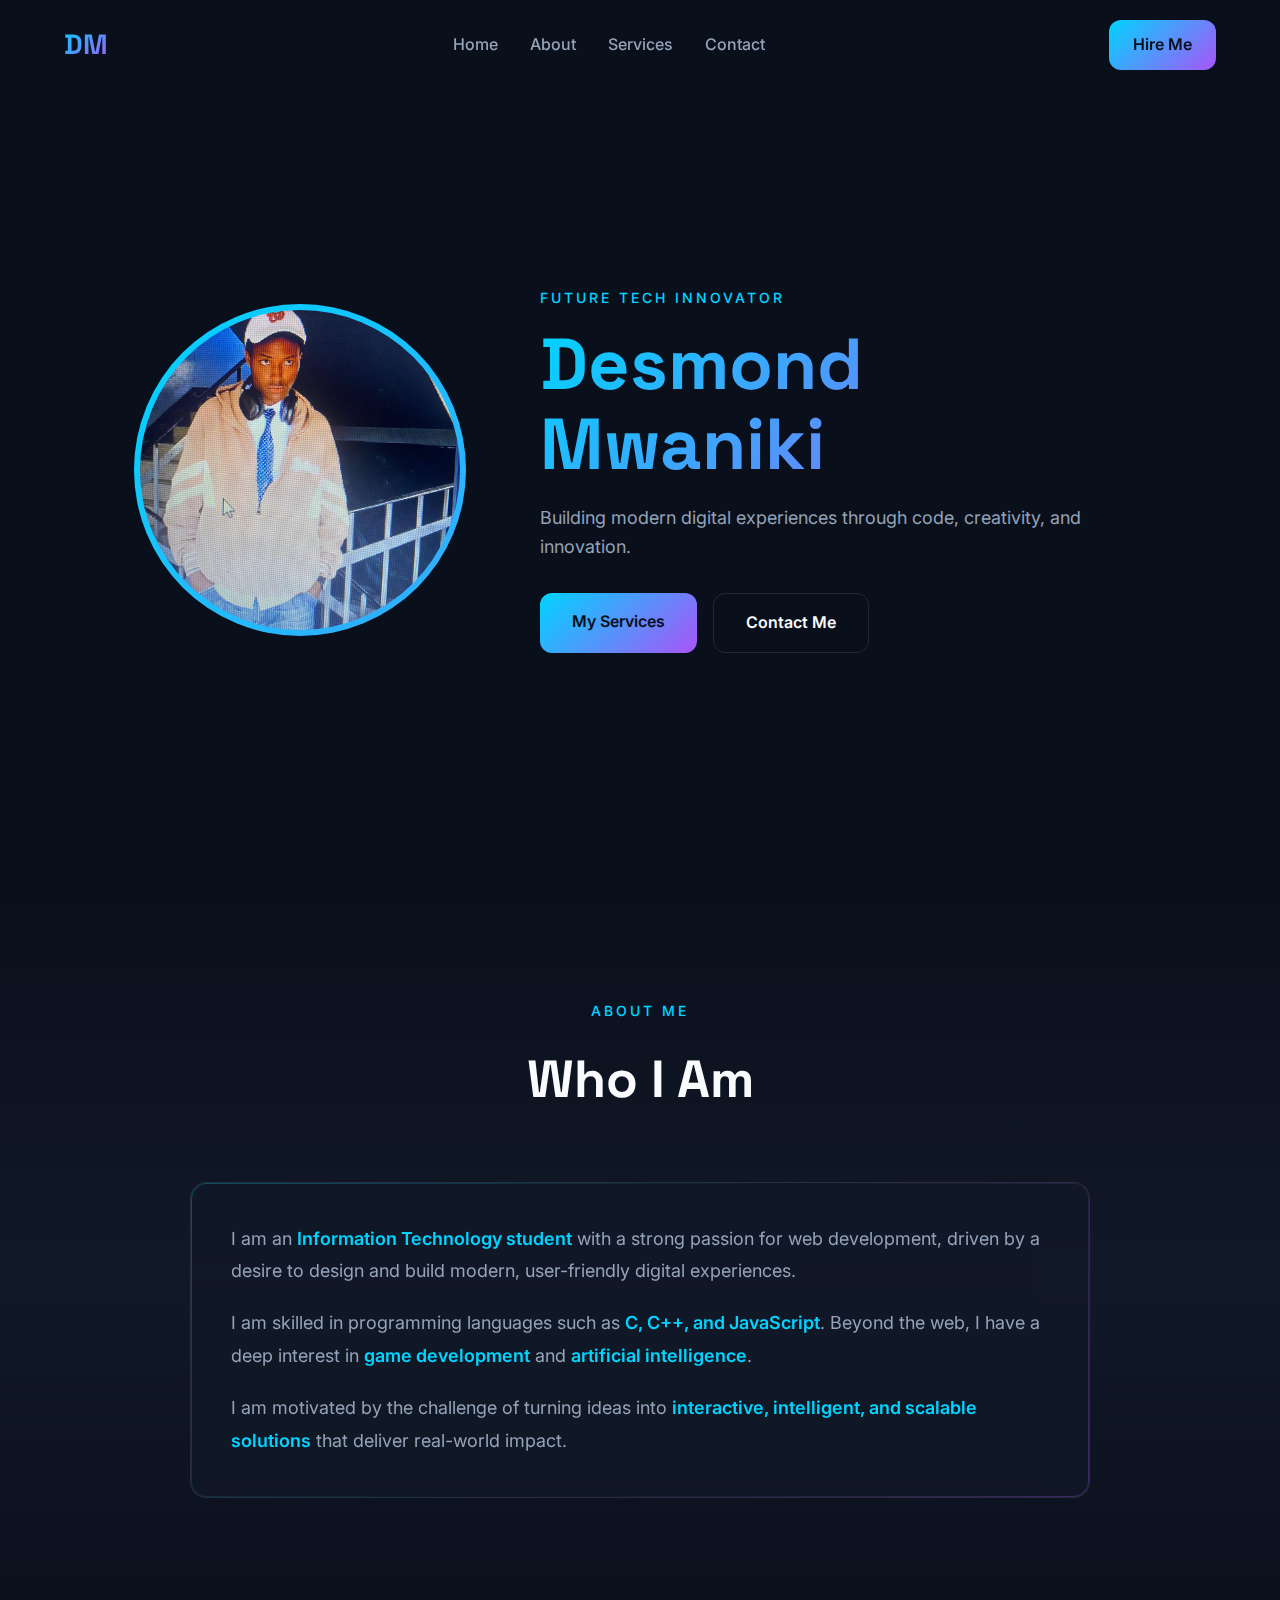
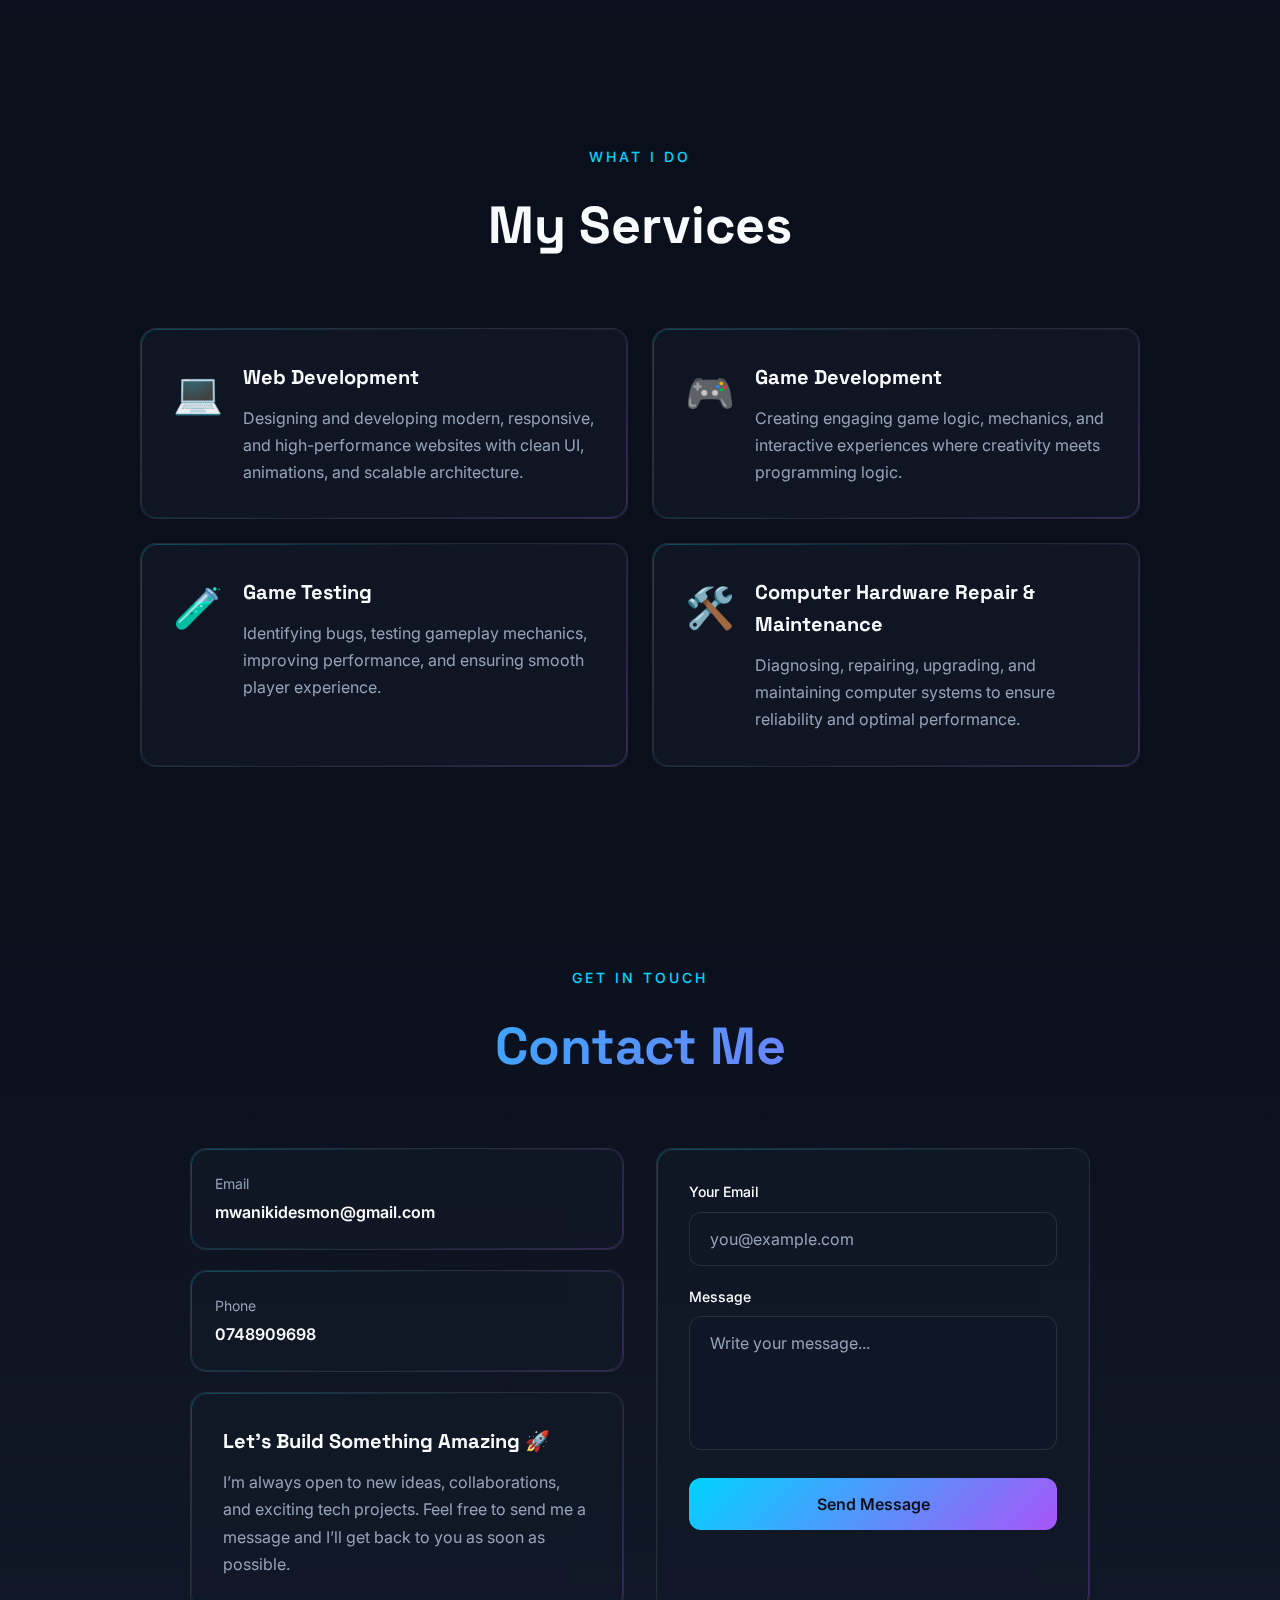
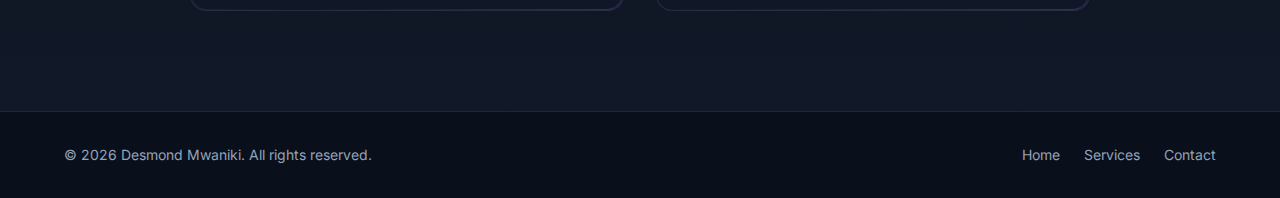
<file: index.html>
<!DOCTYPE html>
<html lang="en">
<head>
  <meta charset="UTF-8" />
  <title>Desmond Mwaniki | IT Innovator</title>
  <meta name="viewport" content="width=device-width, initial-scale=1.0" />
  <link rel="stylesheet" href="style.css" />
</head>

<body>

<!-- ================= NAVIGATION ================= -->
<nav class="navbar" id="navbar">
  <div class="nav-container">
    <div class="nav-logo">DM</div>

    <div class="nav-links">
      <a href="#home">Home</a>
      <a href="#about">About</a>
      <a href="#services">Services</a>
      <a href="#contact">Contact</a>
    </div>

    <a href="#contact" class="nav-cta">Hire Me</a>
  </div>
</nav>

<!-- ================= HERO ================= -->
<section class="hero" id="home">
  <div class="hero-overlay"></div>

  <div class="hero-content">
    <div class="profile-wrapper">
      <div class="profile-frame">
        <img src="profile.jpg.jpeg" alt="Desmond Mwaniki" class="profile-image" />
      </div>
    </div>

    <div class="hero-text">
      <p class="hero-subtitle">Future Tech Innovator</p>
      <h1 class="hero-title gradient-text">Desmond Mwaniki</h1>
      <p class="hero-tagline">
        Building modern digital experiences through code, creativity, and innovation.
      </p>

      <div class="hero-buttons">
        <a href="#services" class="btn-primary">My Services</a>
        <a href="#contact" class="btn-outline">Contact Me</a>
      </div>
    </div>
  </div>

  <div class="scroll-indicator">
    <div class="scroll-mouse">
      <div class="scroll-dot"></div>
    </div>
  </div>
</section>

<!-- ================= ABOUT ================= -->
<section class="about-section" id="about">
  <div class="container">
    <div class="section-header">
      <p class="section-subtitle">About Me</p>
      <h2 class="section-title">Who I Am</h2>
    </div>

    <div class="about-card glass-card">
      <p>
        I am an <span class="highlight">Information Technology student</span> with a strong
        passion for web development, driven by a desire to design and build modern,
        user-friendly digital experiences.
      </p>
      <p>
        I am skilled in programming languages such as
        <span class="highlight">C, C++, and JavaScript</span>. Beyond the web, I have a deep
        interest in <span class="highlight">game development</span> and
        <span class="highlight">artificial intelligence</span>.
      </p>
      <p>
        I am motivated by the challenge of turning ideas into
        <span class="highlight">interactive, intelligent, and scalable solutions</span>
        that deliver real-world impact.
      </p>
    </div>
  </div>
</section>

<!-- ================= SERVICES ================= -->
<section class="services-section" id="services">
  <div class="container">
    <div class="section-header">
      <p class="section-subtitle">What I Do</p>
      <h2 class="section-title">My Services</h2>
    </div>

    <div class="services-grid">
      <div class="service-card glass-card">
        <div class="service-icon">💻</div>
        <div>
          <h3>Web Development</h3>
          <p>
            Designing and developing modern, responsive, and high-performance websites
            with clean UI, animations, and scalable architecture.
          </p>
        </div>
      </div>

      <div class="service-card glass-card">
        <div class="service-icon">🎮</div>
        <div>
          <h3>Game Development</h3>
          <p>
            Creating engaging game logic, mechanics, and interactive experiences
            where creativity meets programming logic.
          </p>
        </div>
      </div>

      <div class="service-card glass-card">
        <div class="service-icon">🧪</div>
        <div>
          <h3>Game Testing</h3>
          <p>
            Identifying bugs, testing gameplay mechanics, improving performance,
            and ensuring smooth player experience.
          </p>
        </div>
      </div>

      <div class="service-card glass-card">
        <div class="service-icon">🛠️</div>
        <div>
          <h3>Computer Hardware Repair & Maintenance</h3>
          <p>
            Diagnosing, repairing, upgrading, and maintaining computer systems
            to ensure reliability and optimal performance.
          </p>
        </div>
      </div>
    </div>
  </div>
</section>

<!-- ================= CONTACT ================= -->
<section class="contact-section" id="contact">
  <div class="container">

    <div class="section-header">
      <p class="section-subtitle">Get In Touch</p>
      <h2 class="section-title gradient-text">Contact Me</h2>
    </div>

    <div class="contact-grid">

      <!-- Contact Info -->
      <div class="contact-info">
        <div class="glass-card contact-card">
          <div>
            <p class="contact-label">Email</p>
            <a href="mailto:mwanikidesmon@gmail.com">
              mwanikidesmon@gmail.com
            </a>
          </div>
        </div>

        <div class="glass-card contact-card">
          <div>
            <p class="contact-label">Phone</p>
            <a href="tel:0748909698">0748909698</a>
          </div>
        </div>

        <div class="glass-card contact-message">
          <h3>Let’s Build Something Amazing 🚀</h3>
          <p>
            I’m always open to new ideas, collaborations, and exciting tech projects.
            Feel free to send me a message and I’ll get back to you as soon as possible.
          </p>
        </div>
      </div>

      <!-- Contact Form -->
      <form class="glass-card contact-form">
        <div class="form-group">
          <label>Your Email</label>
          <input type="email" placeholder="you@example.com" required>
        </div>

        <div class="form-group">
          <label>Message</label>
          <textarea rows="5" placeholder="Write your message..." required></textarea>
        </div>

        <button class="btn-submit">Send Message</button>
      </form>

    </div>
  </div>
</section>

<!-- ================= FOOTER ================= -->
<footer class="footer">
  <div class="container footer-content">
    <p>© 2026 Desmond Mwaniki. All rights reserved.</p>
    <div class="footer-links">
      <a href="#home">Home</a>
      <a href="#services">Services</a>
      <a href="#contact">Contact</a>
    </div>
  </div>
</footer>

<script src="script.js"></script>
</body>
</html>
</file>
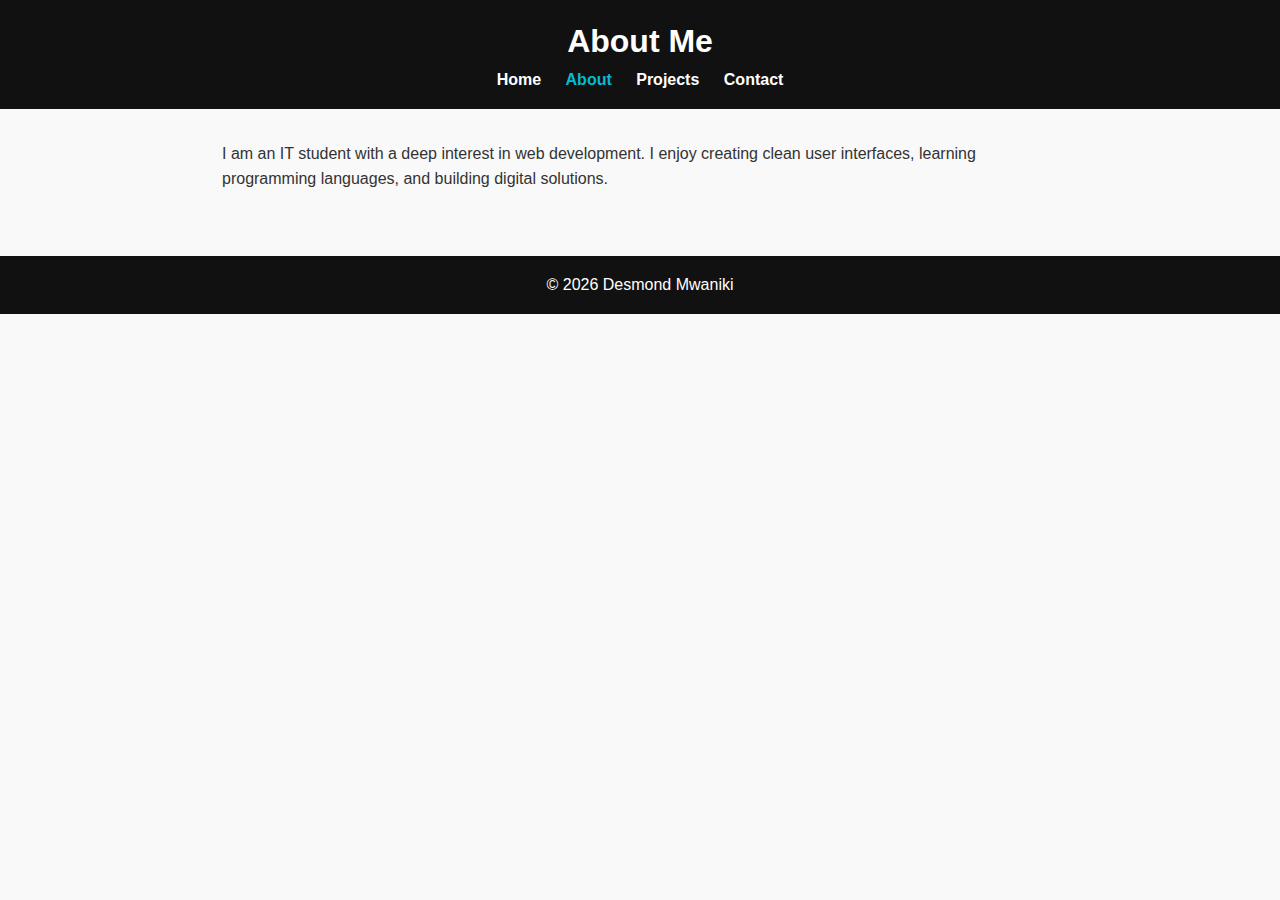
<file: about.html>
<!DOCTYPE html>
<html lang="en">
<head>
    <meta charset="UTF-8">
    <meta name="description" content="About Desmond Mwaniki">
    <meta name="viewport" content="width=device-width, initial-scale=1.0">
    <title>About | Desmond Mwaniki</title>

    <link rel="stylesheet" href="css/style.css">
    <script defer src="js/script.js"></script>
</head>
<body>

<header class="glass">
    <h1>About Me</h1>
    <nav>
        <a href="index.html">Home</a>
        <a href="about.html" class="active">About</a>
        <a href="projects.html">Projects</a>
        <a href="contact.html">Contact</a>
    </nav>
</header>

<section class="content fade-in">
    <p>
        I am an IT student with a deep interest in web development.
        I enjoy creating clean user interfaces, learning programming
        languages, and building digital solutions.
    </p>
</section>

<footer>
    <p>© 2026 Desmond Mwaniki</p>
</footer>

</body>
</html>
</file>
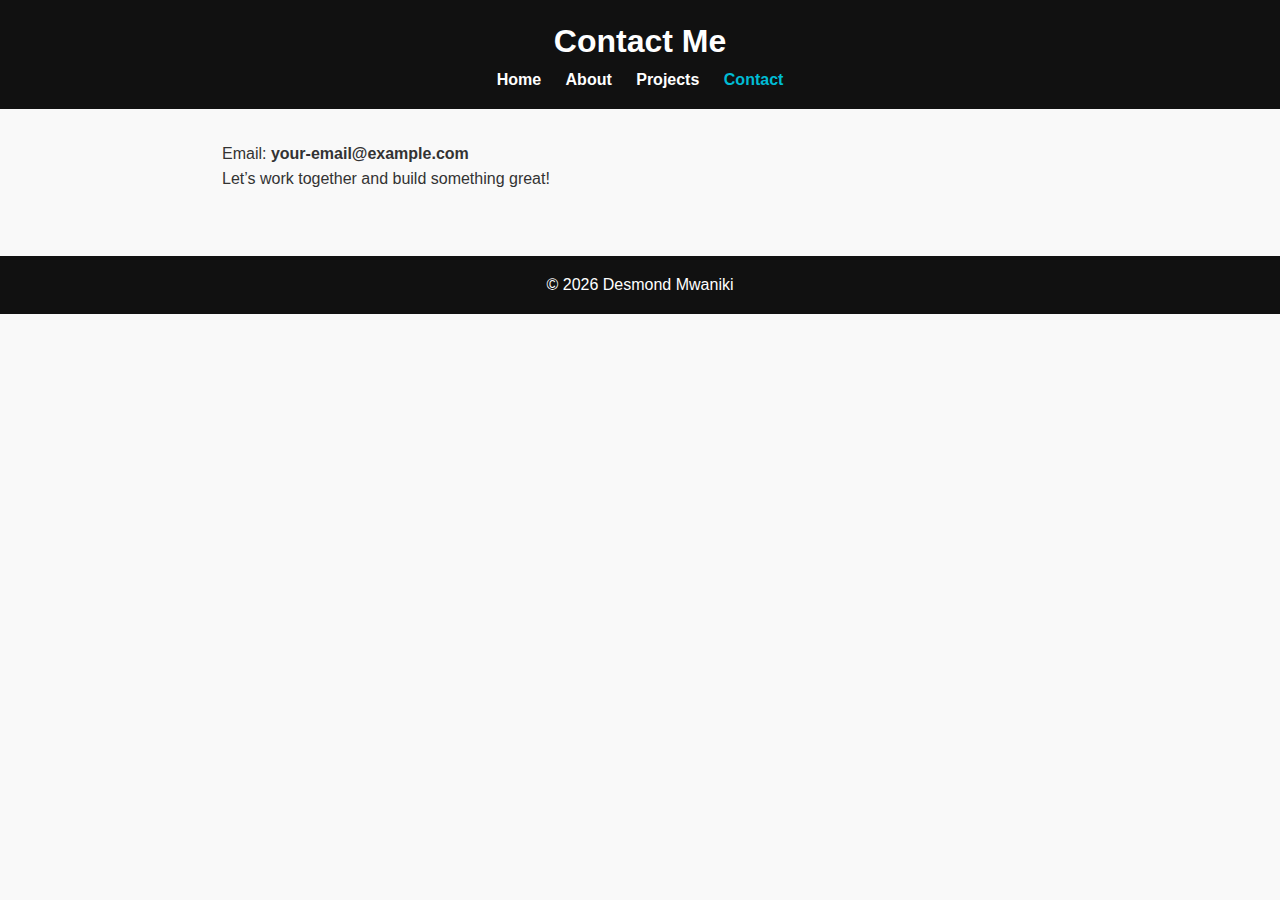
<file: contact.html>
<!DOCTYPE html>
<html lang="en">
<head>
    <meta charset="UTF-8">
    <meta name="description" content="Contact Desmond Mwaniki">
    <meta name="viewport" content="width=device-width, initial-scale=1.0">
    <title>Contact | Desmond Mwaniki</title>
    <link rel="stylesheet" href="css/style.css">
</head>
<body>

<header>
    <h1>Contact Me</h1>
    <nav>
        <a href="index.html">Home</a>
        <a href="about.html">About</a>
        <a href="projects.html">Projects</a>
        <a href="contact.html" class="active">Contact</a>
    </nav>
</header>

<section class="content">
    <p>Email: <strong>your-email@example.com</strong></p>
    <p>Let’s work together and build something great!</p>
</section>

<footer>
    <p>© 2026 Desmond Mwaniki</p>
</footer>

</body>
</html>
</file>
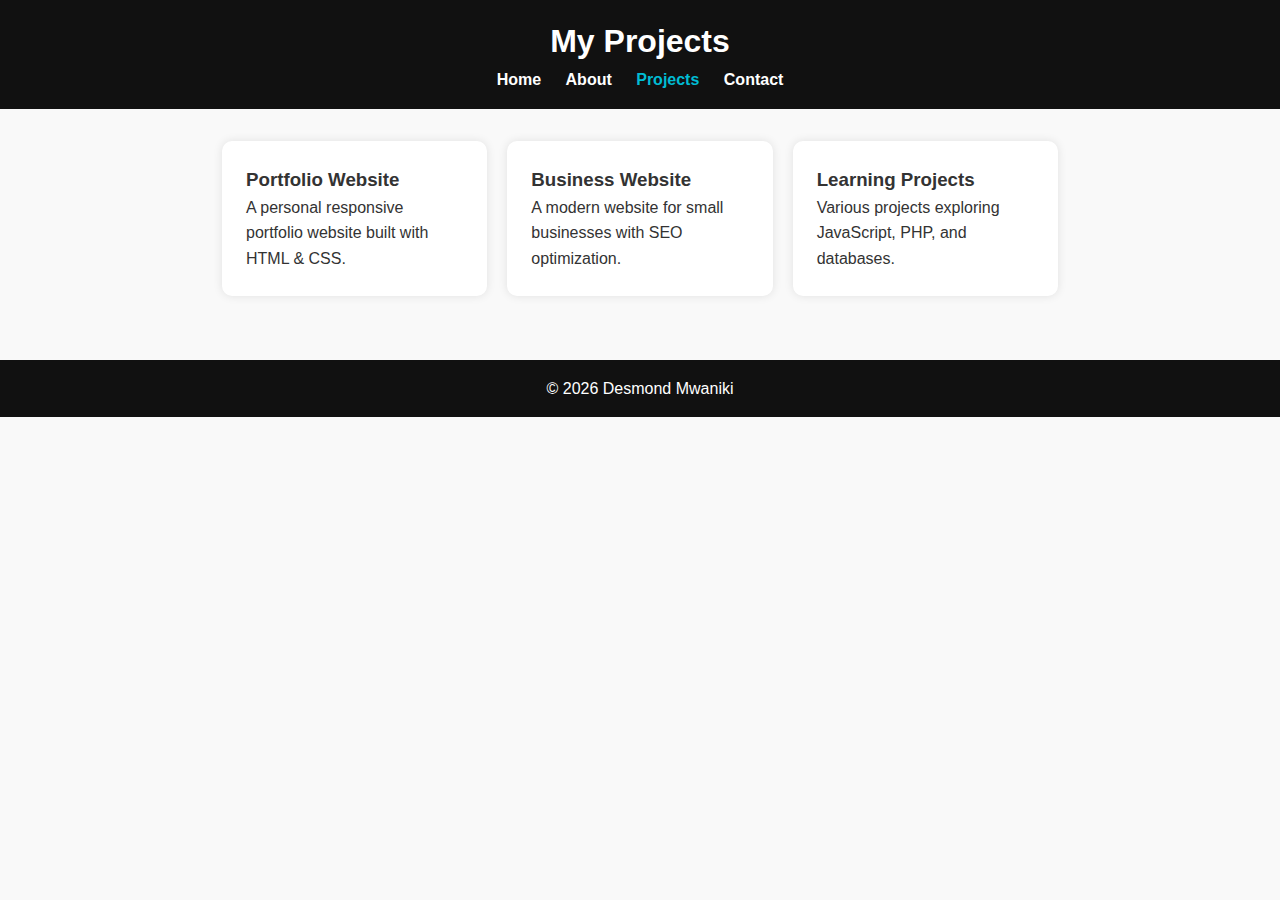
<file: projects.html>
<!DOCTYPE html>
<html lang="en">
<head>
    <meta charset="UTF-8">
    <meta name="description" content="Projects by Desmond Mwaniki">
    <meta name="viewport" content="width=device-width, initial-scale=1.0">
    <title>Projects | Desmond Mwaniki</title>
    <link rel="stylesheet" href="css/style.css">
</head>
<body>

<header>
    <h1>My Projects</h1>
    <nav>
        <a href="index.html">Home</a>
        <a href="about.html">About</a>
        <a href="projects.html" class="active">Projects</a>
        <a href="contact.html">Contact</a>
    </nav>
</header>

<section class="projects">
    <div class="card">
        <h3>Portfolio Website</h3>
        <p>A personal responsive portfolio website built with HTML & CSS.</p>
    </div>
    <div class="card">
        <h3>Business Website</h3>
        <p>A modern website for small businesses with SEO optimization.</p>
    </div>
    <div class="card">
        <h3>Learning Projects</h3>
        <p>Various projects exploring JavaScript, PHP, and databases.</p>
    </div>
</section>

<footer>
    <p>© 2026 Desmond Mwaniki</p>
</footer>

</body>
</html>
</file>
<file: style.css>
@import url('https://fonts.googleapis.com/css2?family=Space+Grotesk:wght@300;400;500;600;700&family=Inter:wght@300;400;500;600;700&display=swap');

/* ============================================
   CSS VARIABLES - Design System
   ============================================ */
:root {
  --color-bg: #0a0f1c;
  --color-bg-light: #111827;
  --color-text: #f8fafc;
  --color-text-muted: #94a3b8;
  --color-primary: #00d4ff;
  --color-accent: #a855f7;
  --color-border: rgba(255, 255, 255, 0.1);
  --color-glass: rgba(17, 24, 39, 0.7);
  --gradient-primary: linear-gradient(135deg, #00d4ff 0%, #a855f7 100%);
  --shadow-glow: 0 0 40px rgba(0, 212, 255, 0.3);
  --font-display: 'Space Grotesk', sans-serif;
  --font-body: 'Inter', sans-serif;
}

/* ============================================
   BASE STYLES
   ============================================ */
* {
  margin: 0;
  padding: 0;
  box-sizing: border-box;
}

html {
  scroll-behavior: smooth;
}

body {
  font-family: var(--font-body);
  background: var(--color-bg);
  color: var(--color-text);
  line-height: 1.6;
  overflow-x: hidden;
}

h1, h2, h3, h4, h5, h6 {
  font-family: var(--font-display);
  font-weight: 700;
}

a {
  text-decoration: none;
  color: inherit;
  transition: color 0.3s ease;
}

.container {
  max-width: 1200px;
  margin: 0 auto;
  padding: 0 24px;
}

/* ============================================
   UTILITY CLASSES
   ============================================ */
.gradient-text {
  background: var(--gradient-primary);
  -webkit-background-clip: text;
  -webkit-text-fill-color: transparent;
  background-clip: text;
}

.highlight {
  color: var(--color-primary);
  font-weight: 600;
}

.glass-card {
  background: var(--color-glass);
  backdrop-filter: blur(20px);
  border: 1px solid var(--color-border);
  border-radius: 16px;
  position: relative;
}

.glass-card::before {
  content: '';
  position: absolute;
  inset: 0;
  border-radius: inherit;
  padding: 1px;
  background: linear-gradient(135deg, rgba(0, 212, 255, 0.3), transparent 50%, rgba(168, 85, 247, 0.3));
  -webkit-mask: linear-gradient(#fff 0 0) content-box, linear-gradient(#fff 0 0);
  mask: linear-gradient(#fff 0 0) content-box, linear-gradient(#fff 0 0);
  -webkit-mask-composite: xor;
  mask-composite: exclude;
  pointer-events: none;
}

/* ============================================
   NAVIGATION
   ============================================ */
.navbar {
  position: fixed;
  top: 0;
  left: 0;
  right: 0;
  z-index: 1000;
  padding: 20px 0;
  transition: all 0.4s ease;
}

.navbar-scrolled {
  background: var(--color-glass);
  backdrop-filter: blur(20px);
  border-bottom: 1px solid var(--color-border);
  padding: 16px 0;
}

.nav-container {
  max-width: 1200px;
  margin: 0 auto;
  padding: 0 24px;
  display: flex;
  align-items: center;
  justify-content: space-between;
}

.nav-logo {
  font-family: var(--font-display);
  font-size: 28px;
  font-weight: 700;
  background: var(--gradient-primary);
  -webkit-background-clip: text;
  -webkit-text-fill-color: transparent;
}

.nav-links {
  display: flex;
  gap: 32px;
}

.nav-links a {
  color: var(--color-text-muted);
  font-weight: 500;
  transition: color 0.3s ease;
}

.nav-links a:hover {
  color: var(--color-primary);
}

.nav-cta {
  padding: 12px 24px;
  background: var(--gradient-primary);
  border-radius: 12px;
  font-weight: 600;
  color: var(--color-bg);
  transition: transform 0.3s ease, box-shadow 0.3s ease;
}

.nav-cta:hover {
  transform: translateY(-2px);
  box-shadow: var(--shadow-glow);
}

@media (max-width: 768px) {
  .nav-links, .nav-cta { display: none; }
}

/* ============================================
   HERO SECTION
   ============================================ */
.hero {
  min-height: 100vh;
  display: flex;
  align-items: center;
  justify-content: center;
  position: relative;
  overflow: hidden;
  padding: 100px 24px 60px;
}

.hero-bg {
  position: absolute;
  inset: 0;
  z-index: 0;
}

.hero-bg img {
  width: 100%;
  height: 100%;
  object-fit: cover;
  opacity: 0.5;
}

.hero-overlay {
  position: absolute;
  inset: 0;
  background: linear-gradient(180deg, 
    rgba(10, 15, 28, 0.4) 0%, 
    rgba(10, 15, 28, 0.8) 60%, 
    var(--color-bg) 100%
  );
}

.hero-particles {
  position: absolute;
  inset: 0;
  pointer-events: none;
  overflow: hidden;
}

.particle {
  position: absolute;
  width: 4px;
  height: 4px;
  background: var(--color-primary);
  border-radius: 50%;
  animation: pulse-glow 3s ease-in-out infinite;
}

@keyframes pulse-glow {
  0%, 100% { opacity: 0.3; transform: scale(1); }
  50% { opacity: 1; transform: scale(1.5); }
}

.hero-content {
  position: relative;
  z-index: 10;
  display: flex;
  flex-direction: column;
  align-items: center;
  gap: 40px;
  text-align: center;
  animation: fade-in-up 1s ease forwards;
}

@keyframes fade-in-up {
  from { opacity: 0; transform: translateY(40px); }
  to { opacity: 1; transform: translateY(0); }
}

@media (min-width: 1024px) {
  .hero-content {
    flex-direction: row;
    gap: 80px;
    text-align: left;
  }
}

.profile-wrapper {
  flex-shrink: 0;
}

.profile-frame {
  position: relative;
  animation: float 6s ease-in-out infinite;
}

@keyframes float {
  0%, 100% { transform: translateY(0); }
  50% { transform: translateY(-20px); }
}

.profile-frame::before {
  content: '';
  position: absolute;
  inset: -6px;
  border-radius: 50%;
  background: var(--gradient-primary);
  background-size: 300% 300%;
  animation: gradient-rotate 4s ease infinite;
  z-index: -1;
}

@keyframes gradient-rotate {
  0%, 100% { background-position: 0% 50%; }
  50% { background-position: 100% 50%; }
}

.profile-image {
  width: 260px;
  height: 260px;
  border-radius: 50%;
  object-fit: cover;
  display: block;
}

@media (min-width: 768px) {
  .profile-image {
    width: 320px;
    height: 320px;
  }
}

.hero-text {
  max-width: 600px;
}

.hero-subtitle {
  color: var(--color-primary);
  font-weight: 500;
  text-transform: uppercase;
  letter-spacing: 3px;
  font-size: 14px;
  margin-bottom: 16px;
}

.hero-title {
  font-size: 48px;
  line-height: 1.1;
  margin-bottom: 20px;
}

@media (min-width: 768px) {
  .hero-title { font-size: 72px; }
}

.hero-tagline {
  font-size: 18px;
  color: var(--color-text-muted);
  margin-bottom: 32px;
}

.hero-buttons {
  display: flex;
  gap: 16px;
  justify-content: center;
}

@media (min-width: 1024px) {
  .hero-buttons { justify-content: flex-start; }
}

.btn-primary {
  padding: 16px 32px;
  background: var(--gradient-primary);
  border-radius: 12px;
  font-weight: 600;
  color: var(--color-bg);
  transition: transform 0.3s ease, box-shadow 0.3s ease;
}

.btn-primary:hover {
  transform: translateY(-3px);
  box-shadow: var(--shadow-glow);
}

.btn-outline {
  padding: 16px 32px;
  border: 1px solid var(--color-border);
  border-radius: 12px;
  font-weight: 600;
  color: var(--color-text);
  transition: all 0.3s ease;
}

.btn-outline:hover {
  border-color: var(--color-primary);
  color: var(--color-primary);
}

.scroll-indicator {
  position: absolute;
  bottom: 40px;
  left: 50%;
  transform: translateX(-50%);
  animation: fade-in-up 1s ease 0.5s forwards;
  opacity: 0;
}

.scroll-mouse {
  width: 24px;
  height: 40px;
  border: 2px solid rgba(255, 255, 255, 0.3);
  border-radius: 12px;
  display: flex;
  justify-content: center;
  padding-top: 8px;
}

.scroll-dot {
  width: 4px;
  height: 12px;
  background: var(--color-primary);
  border-radius: 2px;
  animation: scroll-bounce 2s ease-in-out infinite;
}

@keyframes scroll-bounce {
  0%, 100% { transform: translateY(0); opacity: 1; }
  50% { transform: translateY(8px); opacity: 0.5; }
}

/* ============================================
   SECTION COMMON STYLES
   ============================================ */
.section-header {
  text-align: center;
  margin-bottom: 60px;
}

.section-subtitle {
  color: var(--color-primary);
  font-weight: 500;
  text-transform: uppercase;
  letter-spacing: 3px;
  font-size: 14px;
  margin-bottom: 16px;
}

.section-title {
  font-size: 40px;
}

@media (min-width: 768px) {
  .section-title { font-size: 52px; }
}

/* ============================================
   ABOUT SECTION
   ============================================ */
.about-section {
  padding: 100px 0;
  background: linear-gradient(180deg, 
    var(--color-bg) 0%, 
    var(--color-bg-light) 50%, 
    var(--color-bg) 100%
  );
}

.about-card {
  max-width: 900px;
  margin: 0 auto 48px;
  padding: 40px;
}

.about-card p {
  font-size: 18px;
  color: var(--color-text-muted);
  line-height: 1.8;
  margin-bottom: 20px;
}

.about-card p:last-child {
  margin-bottom: 0;
}

.skills-grid {
  display: grid;
  grid-template-columns: repeat(2, 1fr);
  gap: 16px;
  max-width: 600px;
  margin: 0 auto;
}

@media (min-width: 768px) {
  .skills-grid { grid-template-columns: repeat(4, 1fr); }
}

.skill-card {
  padding: 24px;
  text-align: center;
  transition: transform 0.3s ease, border-color 0.3s ease;
}

.skill-card:hover {
  transform: translateY(-5px);
  border-color: rgba(0, 212, 255, 0.5);
}

.skill-icon {
  font-size: 36px;
  margin-bottom: 12px;
}

.skill-card p {
  font-weight: 600;
}

/* ============================================
   SERVICES SECTION
   ============================================ */
.services-section {
  padding: 100px 0;
}

.services-grid {
  display: grid;
  gap: 24px;
  max-width: 1000px;
  margin: 0 auto;
}

@media (min-width: 768px) {
  .services-grid { grid-template-columns: repeat(2, 1fr); }
}

.service-card {
  padding: 32px;
  display: flex;
  gap: 20px;
  transition: transform 0.4s ease, box-shadow 0.4s ease;
}

.service-card:hover {
  transform: translateY(-8px);
  box-shadow: 0 20px 60px rgba(0, 212, 255, 0.15);
}

.service-icon {
  font-size: 40px;
  flex-shrink: 0;
}

.service-card h3 {
  font-size: 20px;
  margin-bottom: 12px;
  transition: color 0.3s ease;
}

.service-card:hover h3 {
  color: var(--color-primary);
}

.service-card p {
  color: var(--color-text-muted);
  line-height: 1.7;
}

/* ============================================
   CONTACT SECTION
   ============================================ */
.contact-section {
  padding: 100px 0;
  background: linear-gradient(180deg, 
    var(--color-bg) 0%, 
    var(--color-bg-light) 100%
  );
}

.contact-grid {
  display: grid;
  gap: 32px;
  max-width: 900px;
  margin: 0 auto;
}

@media (min-width: 768px) {
  .contact-grid { grid-template-columns: 1fr 1fr; }
}

.contact-info {
  display: flex;
  flex-direction: column;
  gap: 20px;
}

.contact-card {
  padding: 24px;
  display: flex;
  align-items: center;
  gap: 16px;
  transition: border-color 0.3s ease;
}

.contact-card:hover {
  border-color: rgba(0, 212, 255, 0.5);
}

.contact-icon {
  font-size: 28px;
}

.contact-label {
  font-size: 14px;
  color: var(--color-text-muted);
  margin-bottom: 4px;
}

.contact-card a {
  font-weight: 600;
  transition: color 0.3s ease;
}

.contact-card a:hover {
  color: var(--color-primary);
}

.contact-message {
  padding: 32px;
}

.contact-message h3 {
  font-size: 20px;
  margin-bottom: 12px;
}

.contact-message p {
  color: var(--color-text-muted);
  line-height: 1.7;
}

.contact-form {
  padding: 32px;
}

.form-group {
  margin-bottom: 20px;
}

.form-group label {
  display: block;
  font-weight: 500;
  margin-bottom: 8px;
  font-size: 14px;
}

.form-group input,
.form-group textarea {
  width: 100%;
  padding: 16px 20px;
  background: rgba(17, 24, 39, 0.6);
  border: 1px solid var(--color-border);
  border-radius: 12px;
  color: var(--color-text);
  font-family: var(--font-body);
  font-size: 16px;
  transition: border-color 0.3s ease, box-shadow 0.3s ease;
  outline: none;
}

.form-group input::placeholder,
.form-group textarea::placeholder {
  color: var(--color-text-muted);
}

.form-group input:focus,
.form-group textarea:focus {
  border-color: rgba(0, 212, 255, 0.5);
  box-shadow: 0 0 20px rgba(0, 212, 255, 0.1);
}

.form-group textarea {
  resize: none;
}

.btn-submit {
  width: 100%;
  padding: 16px 32px;
  background: var(--gradient-primary);
  border: none;
  border-radius: 12px;
  font-family: var(--font-body);
  font-size: 16px;
  font-weight: 600;
  color: var(--color-bg);
  cursor: pointer;
  display: flex;
  align-items: center;
  justify-content: center;
  gap: 8px;
  transition: transform 0.3s ease, box-shadow 0.3s ease;
}

.btn-submit:hover:not(:disabled) {
  transform: translateY(-2px);
  box-shadow: var(--shadow-glow);
}

.btn-submit:disabled {
  opacity: 0.7;
  cursor: not-allowed;
}

.btn-icon {
  font-size: 20px;
  transition: transform 0.3s ease;
}

.btn-submit:hover .btn-icon {
  transform: translateX(4px);
}

/* ============================================
   FOOTER
   ============================================ */
.footer {
  padding: 32px 0;
  border-top: 1px solid var(--color-border);
}

.footer-content {
  display: flex;
  flex-direction: column;
  align-items: center;
  gap: 20px;
  text-align: center;
}

@media (min-width: 768px) {
  .footer-content {
    flex-direction: row;
    justify-content: space-between;
    text-align: left;
  }
}

.footer p {
  color: var(--color-text-muted);
  font-size: 14px;
}

.footer-links {
  display: flex;
  gap: 24px;
}

.footer-links a {
  color: var(--color-text-muted);
  font-size: 14px;
  transition: color 0.3s ease;
}

.footer-links a:hover {
  color: var(--color-primary);
}
</file>
<file: css/style.css>
* {
    margin: 0;
    padding: 0;
    box-sizing: border-box;
    font-family: Arial, Helvetica, sans-serif;
}

body {
    line-height: 1.6;
    background: #f9f9f9;
    color: #333;
}

header {
    background: #111;
    color: #fff;
    padding: 1rem;
    text-align: center;
}

nav a {
    color: #fff;
    margin: 0 10px;
    text-decoration: none;
    font-weight: bold;
}

nav a:hover,
nav a.active {
    color: #00bcd4;
}

.hero {
    display: flex;
    flex-wrap: wrap;
    align-items: center;
    padding: 2rem;
    max-width: 1100px;
    margin: auto;
}

.hero img {
    max-width: 100%;
    width: 400px;
    border-radius: 10px;
    margin-right: 20px;
}

.btn {
    display: inline-block;
    margin-top: 1rem;
    background: #00bcd4;
    color: #fff;
    padding: 10px 20px;
    text-decoration: none;
    border-radius: 5px;
}

.content, .projects {
    max-width: 900px;
    margin: auto;
    padding: 2rem;
}

.content img {
    width: 100%;
    max-width: 400px;
    margin-bottom: 1rem;
    border-radius: 10px;
}

.projects {
    display: grid;
    grid-template-columns: repeat(auto-fit, minmax(250px, 1fr));
    gap: 20px;
}

.card {
    background: #fff;
    padding: 1.5rem;
    border-radius: 10px;
    box-shadow: 0 0 10px rgba(0,0,0,0.1);
}

footer {
    text-align: center;
    padding: 1rem;
    background: #111;
    color: #fff;
    margin-top: 2rem;
}

/* Responsive Design */
@media (max-width: 768px) {
    .hero {
        flex-direction: column;
        text-align: center;
    }

    .hero img {
        margin: 0 0 20px 0;
    }
}
</file>
